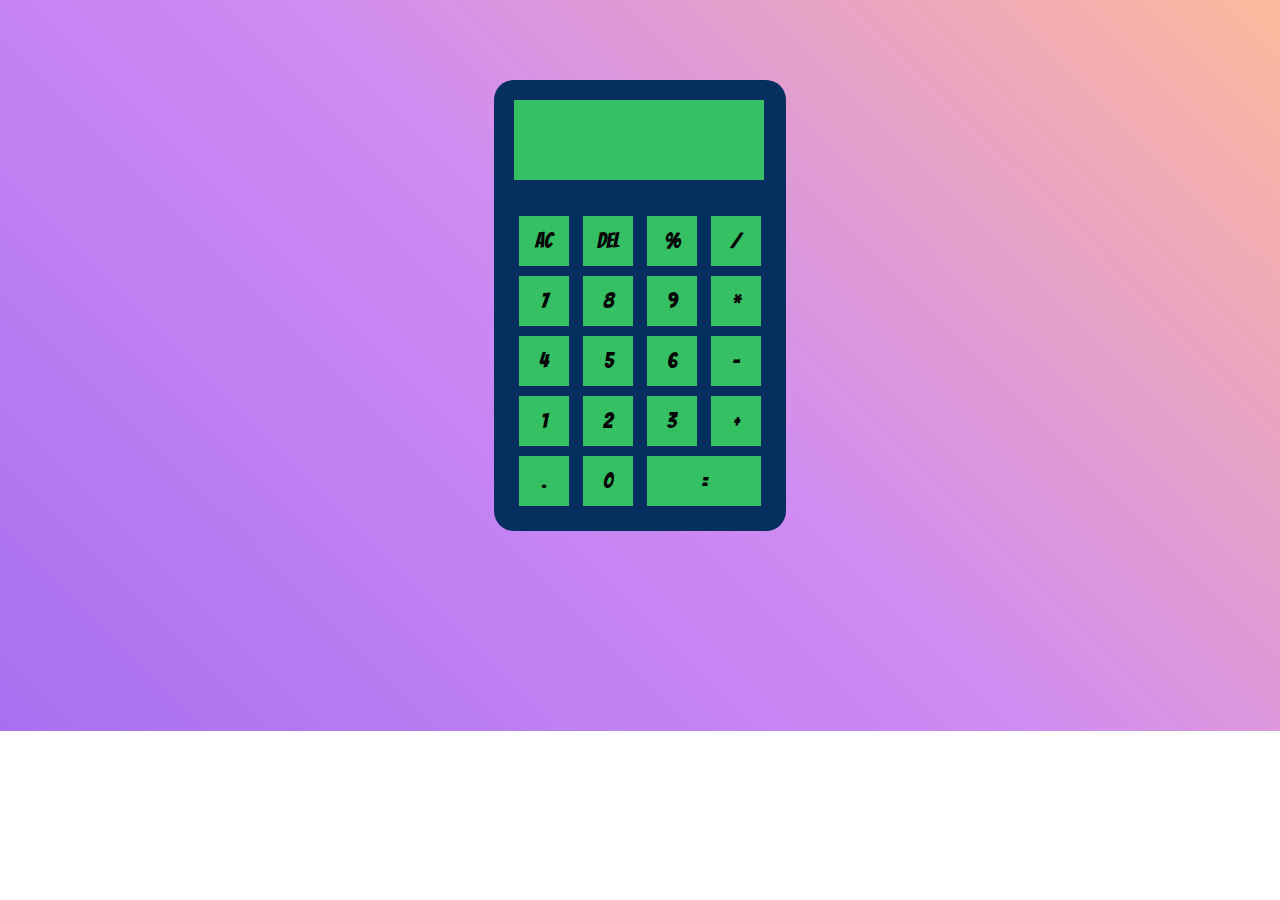
<file: internship Oasis/Level-2-Task-1/index.html>
<!DOCTYPE html>
<html lang="en">

<head>
    <meta charset="UTF-8">
    <meta http-equiv="X-UA-Compatible" content="IE=edge">
    <meta name="viewport" content="width=device-width, initial-scale=1.0">
    <link rel="stylesheet" href="css/styles.css">
    <link rel="preconnect" href="https://fonts.googleapis.com">
    <link rel="preconnect" href="https://fonts.gstatic.com" crossorigin>
    <link href="https://fonts.googleapis.com/css2?family=Bangers&display=swap" rel="stylesheet">
    <title>Level-2-T1-Calculator</title>
</head>

<body>
    <div class="container">
        <div class="sub-con-calculator">
            <div class="display" id="display">
                
            </div>
            <div class="buttons">
                <div class="row-1">
                    <button  id="clear">AC</button>
                    <button  id="delete">DEL</button>
                    <button id="percent">%</button>
                    <button  name="operation">/</button>
                </div>

                <div class="row-2">
                    <button >7</button>
                    <button >8</button>
                    <button >9</button>
                    <button  name="operation">*</button>
                </div>

                <div class="row-3">
                    <button >4</button>
                    <button >5</button>
                    <button >6</button>
                    <button  name="operation">-</button>
                </div>

                <div class="row-4">
                    <button id="one">1</button>
                    <button >2</button>
                    <button >3</button>
                    <button  name="operation">+</button>
                </div>

                <div class="row-5">
                    <button >.</button>
                    <button >0</button>
                    <button  id="equal">=</button>
                </div>
            </div>
        </div>
    </div>
</body>
<script src="js/app.js"></script>
</html>
</file>
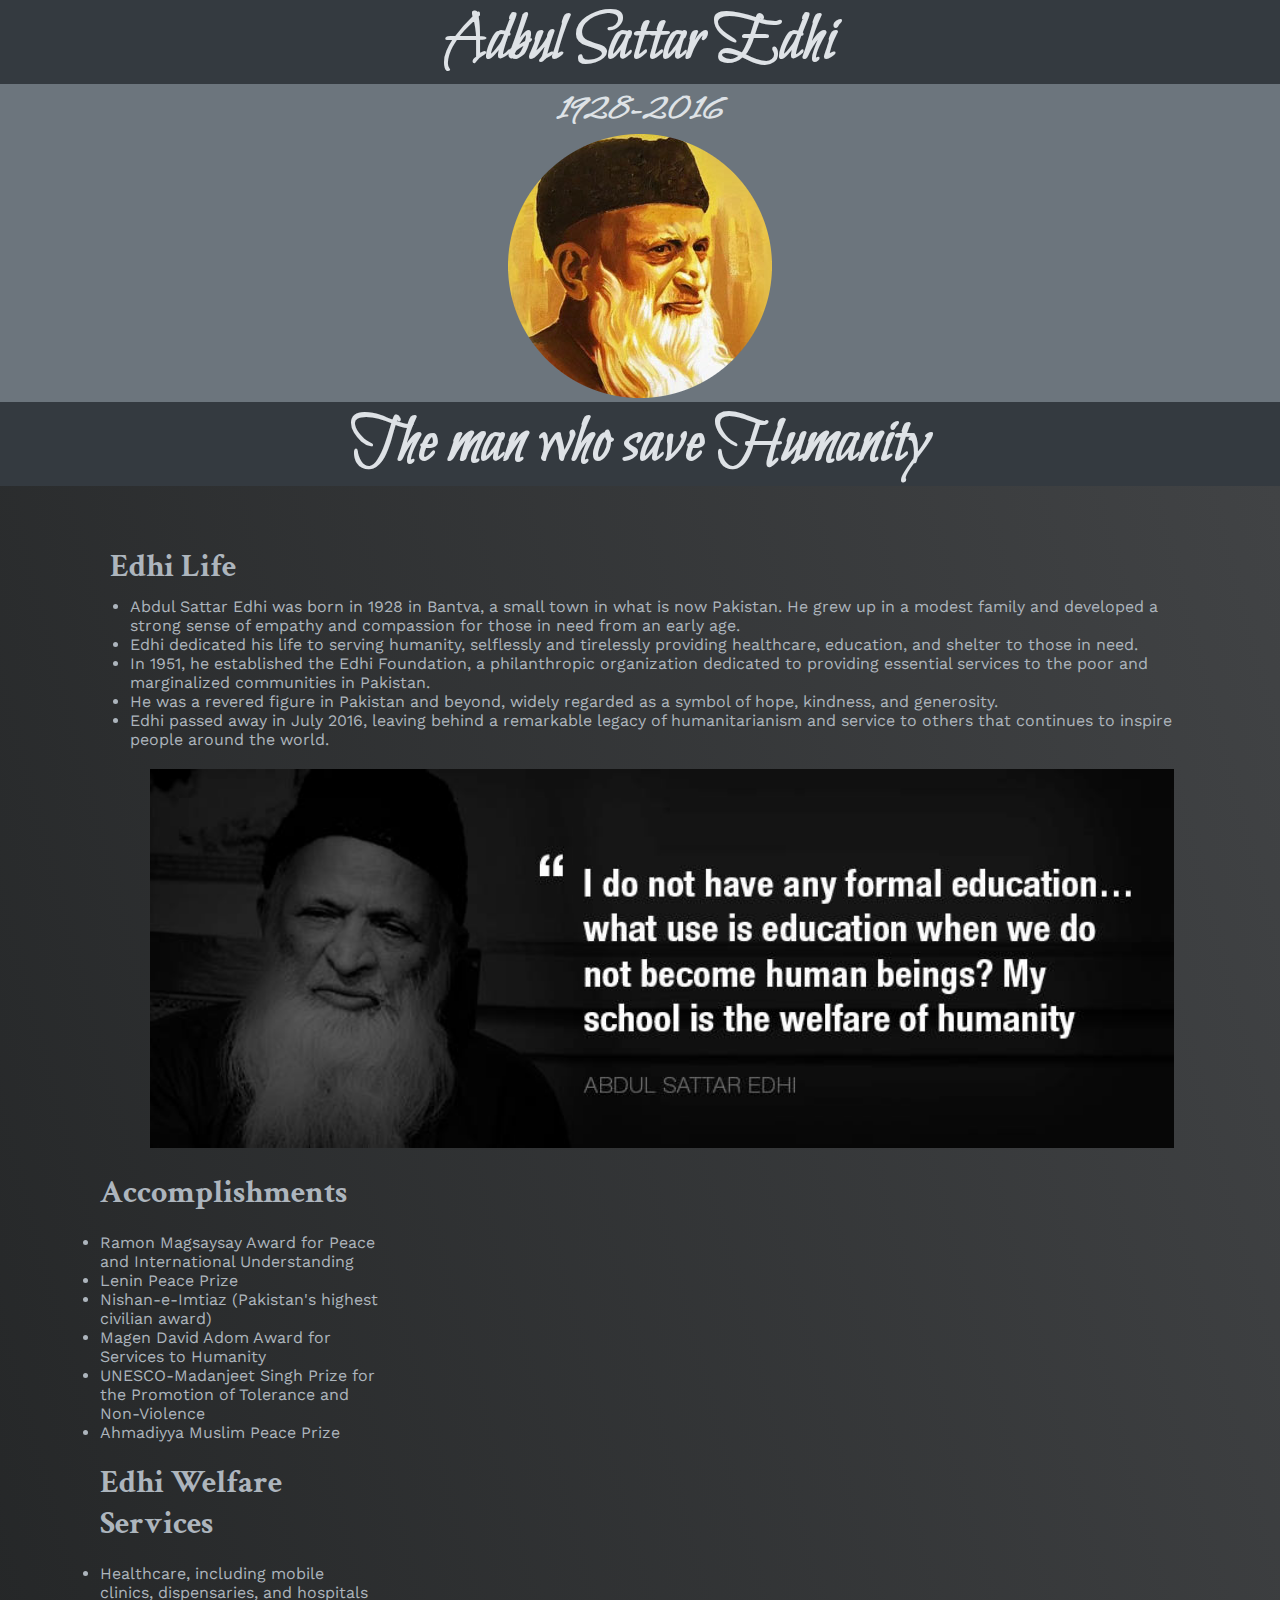
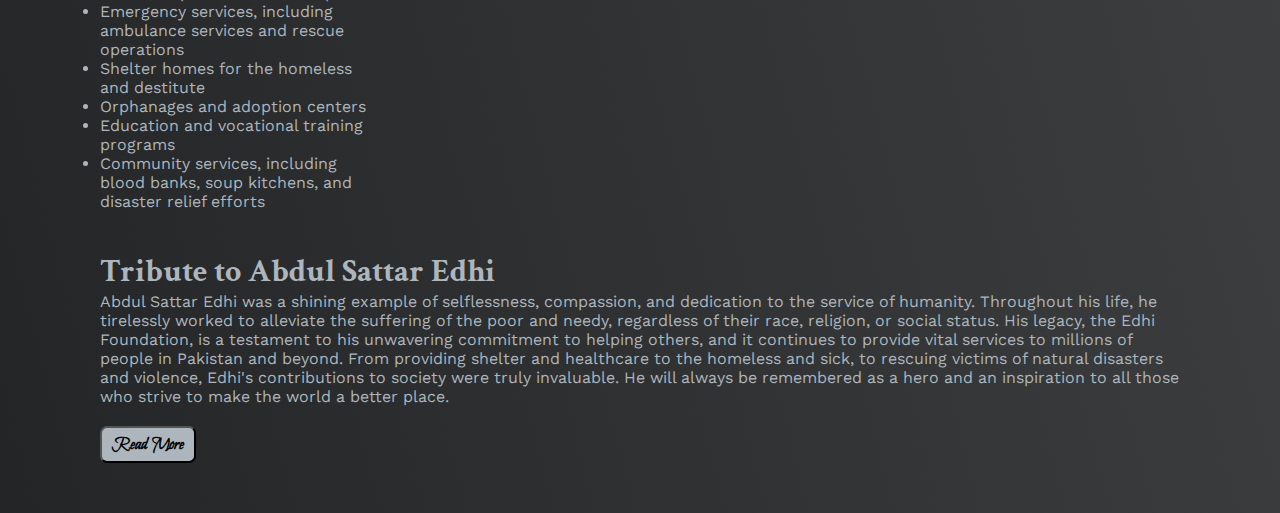
<file: internship Oasis/Level-2-Task-2/index.html>
<!DOCTYPE html>
<html lang="en">

<head>
    <meta charset="UTF-8">
    <meta http-equiv="X-UA-Compatible" content="IE=edge">
    <meta name="viewport" content="width=device-width, initial-scale=1.0">
    <link rel="stylesheet" href="./resources/css/styles.css">
    <link rel="preconnect" href="https://fonts.googleapis.com">
    <link rel="preconnect" href="https://fonts.gstatic.com" crossorigin>
    <link
        href="https://fonts.googleapis.com/css2?family=Bilbo+Swash+Caps&family=Crimson+Text&family=Work+Sans&display=swap"
        rel="stylesheet">
    <title>Level-2-T2-TributeToEdhi</title>
</head>

<body>
    <div class="container">
        <div class="section-1">
            <h1 class="section-1-name">Adbul Sattar Edhi</h1>
            <h1 class="section-1-date">1928-2016</h1>
            <div class="image-circle">
                <img src="./resources/images/circle pic.png" alt="ciclePicEdhi">
            </div>
            <h1 class="section-1-note">The man who save Humanity</h1>
        </div>
        <div class="context">
            <div class="section-2">
                <h1>Edhi Life</h1>
                <ul class="section-2-list">
                    <li>Abdul Sattar Edhi was born in 1928 in Bantva, a small town in what is now Pakistan. He grew up
                        in a
                        modest
                        family and developed a strong sense of empathy and compassion for those in need from an early
                        age.
                    </li>
                    <li>Edhi dedicated his life to serving humanity, selflessly and tirelessly providing healthcare,
                        education,
                        and
                        shelter to those in need. </li>
                    <li>In 1951, he established the Edhi Foundation, a philanthropic organization dedicated to providing
                        essential
                        services to the poor and marginalized communities in Pakistan. </li>
                    <li> He was a revered figure in Pakistan and beyond, widely regarded as a symbol of hope, kindness,
                        and
                        generosity. </li>
                    <li>Edhi passed away in July 2016, leaving behind a remarkable legacy of humanitarianism and service
                        to
                        others
                        that continues to inspire people around the world.</li>
                </ul>
                <div class="image-main">
                    <img src="./resources/images/tributeToEdhi.jpg" alt="TributeToEdhiPicture">
                </div>
            </div>
            <div class="section-3">
                <h1>Accomplishments</h1>
                <ul class="section-3-accomplishments">
                    <li>Ramon Magsaysay Award for Peace and International Understanding</li>
                    <li>Lenin Peace Prize</li>
                    <li>Nishan-e-Imtiaz (Pakistan's highest civilian award)</li>
                    <li>Magen David Adom Award for Services to Humanity</li>
                    <li>UNESCO-Madanjeet Singh Prize for the Promotion of Tolerance and Non-Violence</li>
                    <li>Ahmadiyya Muslim Peace Prize</li>
                </ul>
                <h1>Edhi Welfare Services</h1>
                <ul class="section-3-services">
                    <li>Healthcare, including mobile clinics, dispensaries, and hospitals</li>
                    <li>Emergency services, including ambulance services and rescue operations</li>
                    <li>Shelter homes for the homeless and destitute</li>
                    <li>Orphanages and adoption centers</li>
                    <li>Education and vocational training programs</li>
                    <li>Community services, including blood banks, soup kitchens, and disaster relief efforts</li>
                </ul>
            </div>
            <div class="section-4">
                <h1>Tribute to Abdul Sattar Edhi</h1>
                <p>Abdul Sattar Edhi was a shining example of selflessness, compassion, and dedication to the service of
                    humanity.
                    Throughout his life, he tirelessly worked to alleviate the suffering of the poor and needy,
                    regardless
                    of
                    their
                    race, religion, or social status. His legacy, the Edhi Foundation, is a testament to his unwavering
                    commitment
                    to helping others, and it continues to provide vital services to millions of people in Pakistan and
                    beyond.
                    From
                    providing shelter and healthcare to the homeless and sick, to rescuing victims of natural disasters
                    and
                    violence, Edhi's contributions to society were truly invaluable. He will always be remembered as a
                    hero
                    and
                    an
                    inspiration to all those who strive to make the world a better place.</p>
                <a href="https://en.wikipedia.org/wiki/Abdul_Sattar_Edhi" target="_blank">
                    <button>Read More</button>
                </a>
            </div>
        </div>
    </div>
</body>

</html>
</file>
<file: internship Oasis/Level-2-Task-1/css/styles.css>
*{
    font-family: 'Bangers', cursive;
    font-size: 16pt;
    font-weight: 200;
    margin: 0;
    padding: 0;
}
#screen{
    width: auto;
}

.container{
    background: linear-gradient(45deg,#A770EF,#CF8BF3,#FDB99B);
    display: flex;
    justify-content: center;
    padding-bottom: 200px;
}
.sub-con-calculator{
    margin-top: 80px;
    background-color: #052f5f;
    display:flex;
    flex-flow: column;
    justify-content: center;
    row-gap: 0.5em;
    padding: 20px 20px;
    border-radius: 20px;
}
.display{
    border: none;
    outline: none;
    margin-bottom: 20px;
    padding-left: 40px;
    height: 80px;
    width: 210px;
    color:#052f5f;
    background-color:#36c064 ;
    
}
button{
    margin: 5px;
    width: 50px;
    height: 50px;
    padding: 10px 10px;
    border: none;
    outline: none;
    background-color: #36c064;
}

button:hover{
    background-color: #97d8c4;
}

#equal{
    width: 114px;
}
</file>
<file: internship Oasis/Level-2-Task-2/resources/css/styles.css>
*{
    font-family: 'Work Sans',sans-serif;
    margin: 0;
    padding: 0;
}

h1{
    font-family: 'Crimson Text', serif;
}

div.section-1 h1{
    font-family: 'Bilbo Swash Caps', cursive;
}

.section-1{
    display: flex;
    flex-direction: column;
    justify-content: center;
    align-items: center;
    background-color: #6c757d;
    color: #dee2e6;

}

.section-1-name{
    width: max-content;
    padding:0 100%;
    font-size: 50pt;
    background-color: #343a40;
}
.section-1-date{
    font-size: 30pt;
    
}
.section-1-note{
    width: max-content;
    padding:0 100%;
    font-size: 50pt;
    background-color: #343a40;
}

.context{
    margin: 0;
    padding: 50px 100px;
    display: flex;
    flex-direction: column;
    align-items: center;
    background:linear-gradient(75deg,#232526,#414345);
    color: #adb5bd;
    
}

ul.section-2-list{
    
    margin: 10px 0px 20px 30px;
}

div.section-2 h1{
    margin: 10px ;
    
}

.section-2 img{
    align-items: center;
    width: 80vw;
    margin-left: 50px;
}

div.section-3{
    padding-left: 0px;
    padding-right: 800px;
    margin-bottom:40px;
}

div.section-3 h1{
    margin: 20px 0;
}


div.section-4 button{
    margin-top: 20px;
    font-size: 14pt;
    font-weight: 1000;
    font-family: 'Bilbo Swash Caps', cursive;
    padding: 5px 10px;
    border-radius: 10px;
    border-style: outset;
    border-radius: 7px;
    background-color: #adb5bd;
}

div.section-4 button:hover{
    color: #adb5bd;
    background-color: black;
}
</file>
